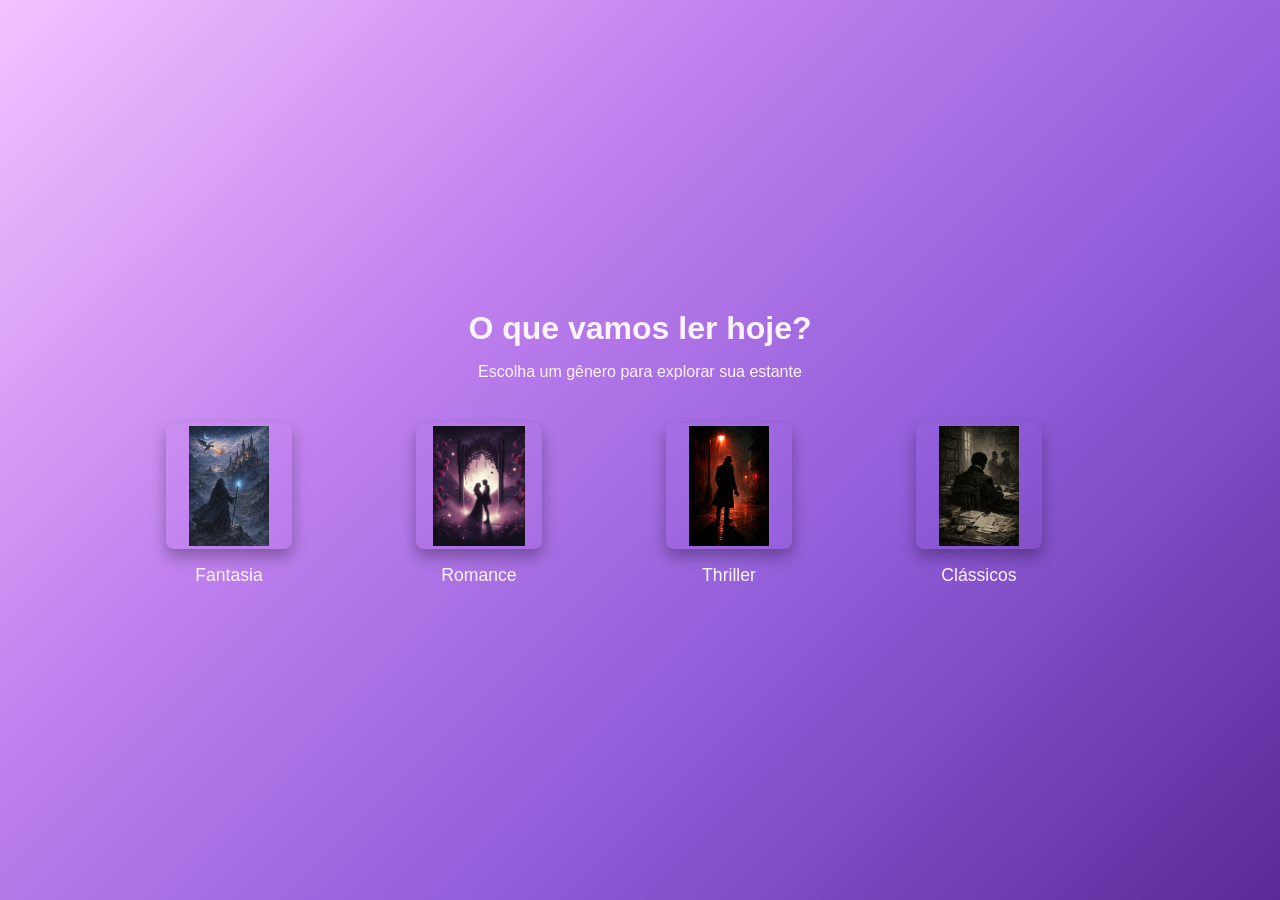
<file: index.html>
<!DOCTYPE html>
<html lang="pt-br">
<head>
    <meta charset="UTF-8">
    <meta name="viewport" content="width=device-width, initial-scale=1.0">
    <title>Bookflix - Seus Gêneros</title>
    <link rel="stylesheet" href="styles.css">
</head>
<body>
    <main>
        <header>
            <h1>O que vamos ler hoje?</h1>
            <p>Escolha um gênero para explorar sua estante</p>
        </header>

        <nav class="profiles-container" aria-label="Seleção de Gênero Literário">
            <ul class="profiles-list">
                <li>
                    <ol>
                        <li class="profile-item">
                            <a href="estante.html" class="profile-link" data-genero="fantasia">
                                <figure>
                                    <img src="assets/Perfil-fantasia.png" alt="Capa estilizada de Fantasia">
                                    <figcaption>Fantasia</figcaption>
                                </figure>
                            </a>
                        </li>
                        <li class="profile-item">
                            <a href="estante.html" class="profile-link" data-genero="romance">
                                <figure>
                                    <img src="assets/Perfil-Romace.jpg" alt="Capa estilizada de Romance">
                                    <figcaption>Romance</figcaption>
                                </figure>
                            </a>
                        </li>
                        <li class="profile-item">
                            <a href="estante.html" class="profile-link" data-genero="thriller">
                                <figure>
                                    <img src="assets/Perfil-Suspense.png" alt="Capa estilizada de Thriller">
                                    <figcaption>Thriller</figcaption>
                                </figure>
                            </a>
                        </li>
                        <li class="profile-item">
                            <a href="estante.html" class="profile-link" data-genero="classicos">
                                <figure>
                                    <img src="assets/Perfil-Clássicos.png" alt="Capa estilizada de Clássicos">
                                    <figcaption>Clássicos</figcaption>
                                </figure>
                            </a>
                        </li>
                    </ol>
                </li>
            </ul>
        </nav>
    </main>
    <script src="script.js"></script>
</body>
</html>
</file>
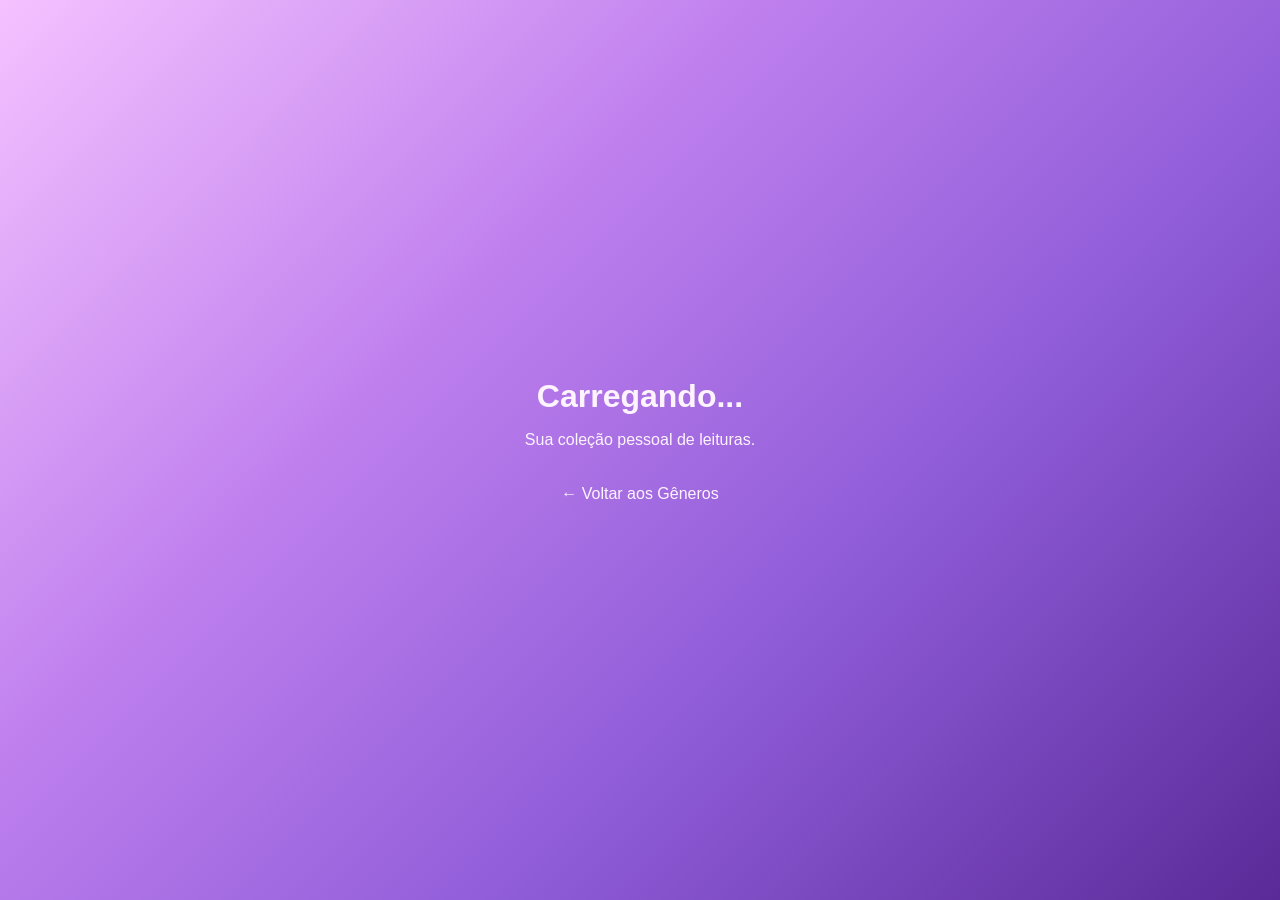
<file: estante.html>
<!DOCTYPE html>
<html lang="pt-br">
<head>
    <meta charset="UTF-8">
    <meta name="viewport" content="width=device-width, initial-scale=1.0">
    <title>Minha Estante - Bookflix</title>
    <link rel="stylesheet" href="styles.css">
</head>
<body>
    <main>
        <header>
            <h1 id="titulo-genero">Carregando...</h1>
            <p>Sua coleção pessoal de leituras.</p>
            <a href="index.html" class="btn-voltar">← Voltar aos Gêneros</a>
        </header>
        <section id="container-livros" class="livros-grid"></section>
    </main>
    <script src="script-estante.js"></script>
    </body>
    </html>
</file>
<file: styles.css>
﻿/* ... (Seus :root e estilos de body continuam iguais) ... */

main {
    width: min(940px, 90%);
    background: transparent; /* remove o card sólido, mantém apenas o fundo da página */
    border: none;
    border-radius: 0;
    padding: 40px;
    box-shadow: none;
    backdrop-filter: none;
    text-align: center;
    display: flex;
    flex-direction: column;
    align-items: center;
}

/*garante que os títulos dentro do header fiquem brancos/lilás*/
main header h1 {
    color: #fef4ff;
    margin-bottom: 10px;
}

main header p{
    color: var(--muted);
}
body{
    margin: 0;
    padding: 0;
    min-height: 100vh;

    background: linear-gradient(135deg, #f5c2ff 0%, #bf80ee 35%, #8f5cd8 65%, #5a2a98 100%);
    color: #fef4ff;

    display: flex;
    justify-content: center;
    align-items: center;
    font-family: 'DM Sans', sans-serif;
}

/* Ajuste na Navegação e Listas */
.profiles-container {
    display: flex;
    justify-content: center;
    width: 100%;
}

.profiles-list, 
.profiles-list ol { 
    list-style: none; 
    margin: 0; 
    padding: 0; 
    display: grid;
    grid-template-columns: repeat(4, 1fr); /* 4 colunas para os perfis */
    gap: 1.5rem;
    flex-wrap: wrap;
    justify-content: center;
}

/* Estilização do Botão de Perfil (Gênero) */
.profile-link {
    background: transparent;
    border: none;
    cursor: pointer;
    transition: transform 0.3s cubic-bezier(0.175, 0.885, 0.32, 1.275);
    padding: 10px;
    border-radius: 12px;

     text-decoration: none; /* Remove o sublinhado */
    color: inherit;       /* Mantém a cor que você já definiu */
    display: block;       /* Garante que o link ocupe o espaço todo da imagem */
}

.profile-link img {
    width: 120px; /* Tamanho para Computadores/Telas Maiores */
    aspect-ratio: 1 / 1; /* Garante que a imagem seja quadrada */
    object-fit: contain; /* A imagem inteira aparece sem cortes */
    border-radius: 8px; /* Formato de livro/card, mas pode usar 50% se preferir redondo */
    border: 3px solid transparent;
    transition: border-color 0.3s;
    box-shadow: 0 8px 15px rgba(0,0,0,0.3);
}

/* 3. Efeitos de Hover e Foco (Para ficar profissional) */
.profile-link:hover, 
.profile-link:focus-visible {
    transform: scale(1.1); /* Dá aquele "pulo" ao passar o mouse */
    outline: none;
}

.profile-link:hover img {
    border-color: var(--accent); /* Cria a borda lilás */
}

/* 4. Estilização da Legenda (O nome do gênero) */
.profile-link figcaption {
    margin-top: 12px;
    font-size: 1.1rem;
    font-weight: 500;
    color: var(--muted);
}

/* Responsividade simples */
@media (max-width: 600px) {
    .profile-link img {
        width: 80px; /* Tamanho para Celulares (telas menores que 600px) */
        grid-template-columns: repeat(2, 1fr); /* 2 colunas para telas menores */
    }
    .profiles-list ol {
        gap: 0.8rem;
    }
}

/* --- ESTILO DA GRADE DE LIVROS (ESTANTE) --- */

/* 1. O container que segura todos os livros */
.livros-grid {
    display: grid;
    /* Cria colunas automáticas: cada uma com no mínimo 160px */
    grid-template-columns: repeat(auto-fill, minmax(160px, 1fr));
    gap: 25px;
    width: 100%;
    margin-top: 30px;
    padding: 20px 0;
}

/* 2. O card individual de cada livro */
.livro-card {
    background: rgba(255, 255, 255, 0.05); /* Fundo levemente transparente */
    border: 1px solid var(--border);
    padding: 15px;
    border-radius: 12px;
    transition: all 0.3s ease;
    display: flex;
    flex-direction: column;
    align-items: center;
    cursor: pointer;
}

/* Efeito de "levitar" o card ao passar o mouse */
.livro-card:hover {
    transform: translateY(-10px);
    background: rgba(167, 139, 250, 0.1); /* Brilho lilás ao fundo */
    border-color: var(--accent);
    box-shadow: 0 10px 20px rgba(0, 0, 0, 0.3);
}

.livro-card h3 {
    font-size: 1rem;
    color: #fef4ff;
    margin: 10px 0 5px 0;
}

.livro-card p {
    font-size: 0.85rem;
    color: var(--muted);
    margin: 0;
}

.livro-card span {
    margin-top: 8px;
    font-size: 0.9rem;
    color: #ffcc00; /* Cor dourada para as estrelas */
}

/* Estilo para o link de voltar */
.btn-voltar {
    margin-top: 20px;
    display: inline-block;
    color: var(--accent);
    text-decoration: none;
    font-weight: 500;
    transition: 0.3s;
}

.btn-voltar:hover {
    text-decoration: underline;
    filter: brightness(1.2);
}

/* --- AJUSTE DAS CAPAS DOS LIVROS --- */

/* Garante que o grid de livros use a largura toda */
#container-livros {
    grid-template-columns: repeat(auto-fill, minmax(280px, 1fr)); /* largura mínima das capas */
    gap: 30px; /* espaço entre um livro e outro */
    width: 100%; /* ocupa toda a largura disponível */
    max-width: 1200px; /* a estante pode crescer mais em telas grandes */
    margin: 0 auto; /* centraliza a estante na página */
}

/* Container para o trailer do livro */
.media-container {
    position: relative; /* Permite que o trailer fique "flutuando" sobre a capa */
    width: 100%; /*
    height: 350px;      /* Ajustado para coincidir com a .livro-capa */
    background: #000;   /* Fundo preto para o vídeo não ter bordas brancas */
    border-radius: 12px;
    overflow: visible;   /* Permite que o trailer "ultrapasse" os limites do card */
}

/* Controle do tamanho da imagem */
.livro-capa {
    width: 100%;         /* Ocupa a largura total do card */
    height: 350px;       /* Altura fixa para todas as capas ficarem iguais */
    object-fit: contain;    /* imagem inteira aparece sem cortes! */
    border-radius: 8px;   /* Cantos arredondados como um livro real */
    background-color: rgba(255, 255, 255, 0.03); /* Fundo sutil caso a capa seja estreita */
    box-shadow: 0 8px 20px rgba(0,0,0,0.4); /* Sombra para dar profundidade */
    transition: opacity 0.3s; /* Transição suave para o trailer */
    margin-bottom: 12px; /* Espaço entre as imagens */
    display: block; /* Garante que a imagem seja tratada como bloco para evitar espaços indesejados */
}

/* Camada do Trailer */
.trailer-container {
    position: absolute;
    top: 0;
    left: 0;
    width: 100%;
    height: 100%;
    opacity: 0;          /* Começa invisível */
    transition: opacity 0.5s ease;
    pointer-events: none; /* Deixa o mouse "atravessar" o vídeo se precisar clicar no card */
}

.trailer-container iframe {
    width: 160%;
    height: 350%;
    position: absolute;
    top: 50%;
    left: 50%;
    transform: translate(-50%, -50%); /* centraliza o vídeo maior */ 
    border-radius: 12px; /* Mesma borda arredondada do card */
}

/* Quando encostar no card, o trailer aparece */
.livro-card:hover .trailer-container {
    opacity: 1;
}

/* Ajuste fino para os textos do card */
.livro-info {
    text-align: center;
}

.livro-info h3 {
    font-size: 0.95rem;
    line-height: 1.2;
    margin: 10px 0 5px;
    /* Limita o título a 2 linhas para não quebrar o layout */
    display: -webkit-box;
    -webkit-line-clamp: 2;
    -webkit-box-orient: vertical;
    overflow: hidden;
}
</file>
